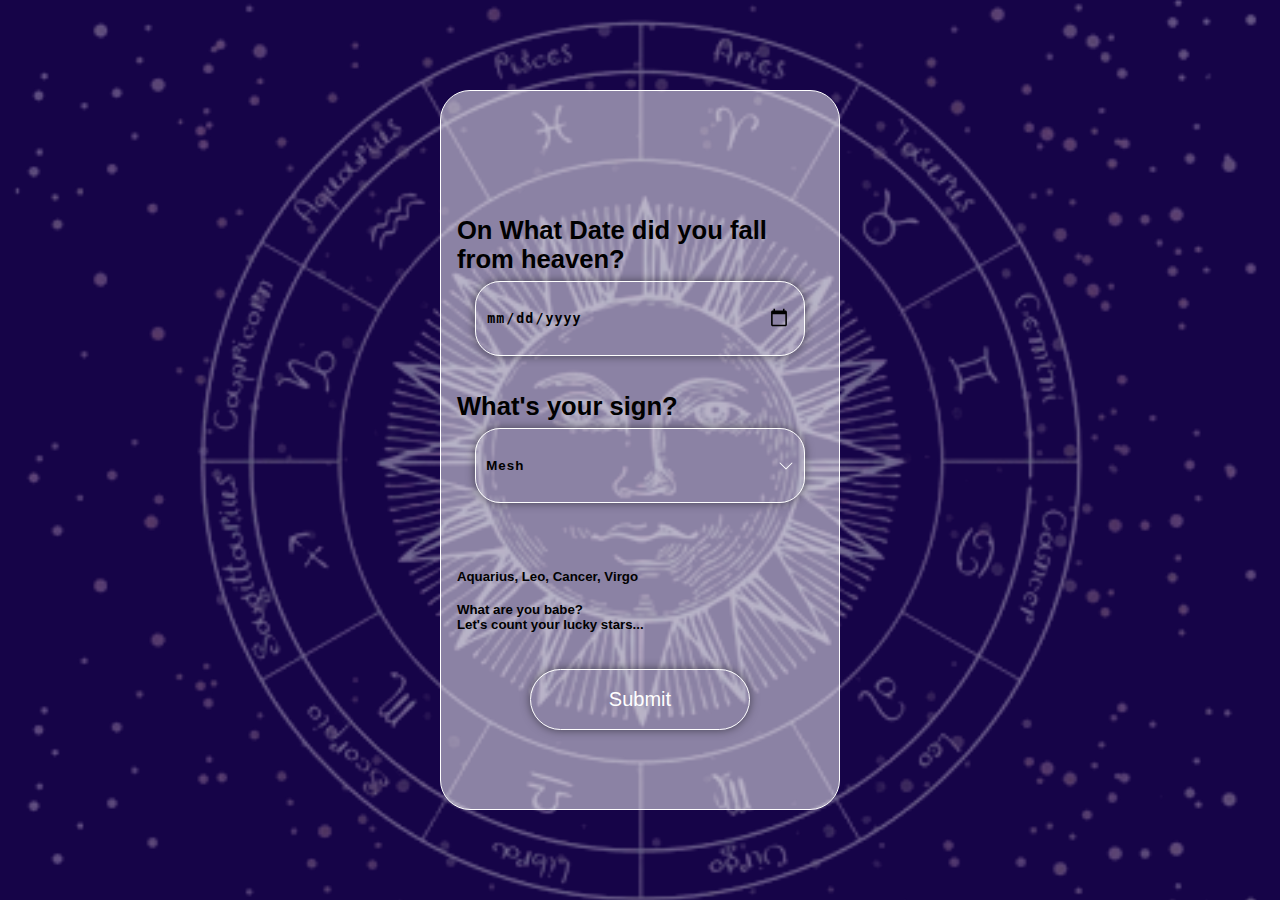
<file: Frontend/index.html>
<!DOCTYPE html>
<html lang="en">
<head>
    <meta charset="UTF-8">
    <meta name="viewport" content="width=device-width, initial-scale=1.0">
    <title>Welcome</title>
    <link rel="stylesheet" type="text/css" href="style.css">
    <link rel="icon" href="favicon.png" type="image/png">
</head>
<body>
    <div id="main">
        <div id="overlay"></div>
        <div id="form">
            <form>
                <label for="dob">On What Date did you fall from heaven?</label>
                <input type="date" id="dob" name="dob" required>
                <label for="date">What's your sign?</label>
                <select id="sign" name="sign" required>
                    <option value="mesh">Mesh</option>
                    <option value="karka">Karka</option>
                    <option value="vrish">Vrish</option>
                    <option value="mithun">Mithun</option>
                    <option value="simha">Simha</option>
                    <option value="kanya">Kanya</option>
                    <option value="vrishchik">Vrishchik</option>
                    <option value="tula">Tula</option>
                    <option value="dhanu">Dhanu</option>
                    <option value="makara">Makara</option>
                    <option value="kumbh">Kumbh</option>
                    <option value="meena">Meena</option>
                </select>
                <h5 id="first">Aquarius, Leo, Cancer, Virgo<h5/>
                <h5 id="second">What are you babe?</h5>
                <h5 id="third">Let's count your lucky stars...</h5>
                <button type="button" id="submit" onclick="submitForm()">Submit</button>
            </form>
        </div>
    </div>
    <div id="loading" style="display: none;">
        <div id="loadingdiv">
            <div class="spinner"></div>
            <p>Cooking</p>
        </div>
    </div>
    <script>
        async function submitForm() {
            const dob = document.getElementById('dob').value;
            if (!dob) {
                alert('Please enter DOB');
                return;
            }
            document.getElementById('loading').style.display = 'flex';
            const sign = document.getElementById('sign').value;
            try {
                const currdate = new Date();
                const day = currdate.getDate();
                const month = currdate.getMonth() + 1;
                const year = currdate.getFullYear();
                const today = `${year}-${month}-${day}`;
                const response = await fetch(`http://127.0.0.1:8000/get_data/${sign}`);
                if (!response.ok) {
                    throw new Error('Network response was not ok');
                }
                const data = await response.json();
                localStorage.setItem('apiResponse', JSON.stringify(data));
                localStorage.setItem('date', today);
                localStorage.setItem('dob', dob);
                localStorage.setItem('sign', sign);
                window.location.href = 'pred.html';
            } catch (error) {
                console.error('Fetch error:', error);
                document.getElementById('loading').style.display = 'none';
            }
        }
    </script>
</body>
</html>
</file>
<file: Frontend/style.css>
*{
    margin:0;
    padding:0;
    box-sizing: border-box;
}
html, body{
    height: 100%;
    width: 100%;
    font-family: 'Roboto', sans-serif;
    overflow: hidden;

}
#main{
    position: relative;
    width: 100%;
    height: 100%;
    background-color: #160448;
}
#overlay{
    position: absolute;
    width: 100%;
    height: 100%;
    background: url("image.png") no-repeat center center/cover;
    opacity: 0.4;
}
#loading {
    position: fixed;
    top: 0;
    left: 0;
    width: 100%;
    height: 100%;
    background: rgba(0, 0, 0, 0.5);
    display: flex;
    justify-content: center;
    align-items: center;
    z-index: 1000;
}
#loadingdiv{
    display:flex;
    flex-direction: column;
    justify-content: center;
    align-items: center;
}

.spinner {
    border: 16px solid #f3f3f3;
    border-top: 16px solid #3498db;
    border-radius: 50%;
    width: 120px;
    height: 120px;
    animation: spin 2s linear infinite;
}

@keyframes spin {
    0% { transform: rotate(0deg); }
    100% { transform: rotate(360deg); }
}

#loading p {
    color: white;
    font-size: 1.5em;
    margin-top: 20px;
}
#form{
    padding-top:3%;
    position:absolute;
    display: flex;
    flex-direction: column;
    gap:5vh;
    top:50%;
    left:50%;
    transform:translate(-50%,-50%);
    height:80vh;
    width: 400px;
    border: 1px solid white;
    background-color: rgba(255, 255, 255, 0.5);
    backdrop-filter: blur(100%);
    border-radius: 30px;
}
#form form{
    padding-left:4%;
    padding-right:4%;
    height:100%;
    display: flex;
    flex-direction: column;
    justify-content: center;
    align-items: center;
}
#form h5{
    font-weight: bold;
    align-self: flex-start;
}
#first{
    margin-top: 18%;
}
#second{
    margin-top: 5%;
}
input, select {
    padding: 10px;
    color: white;
    font-weight: bold;
    letter-spacing: 1px;
    background-color: #333; 
    border: 1px solid #555; 
    border-radius: 5px;
    transition: background-color 0.3s ease, border-color 0.3s ease;
}

input[type="date"]::-webkit-calendar-picker-indicator {
    font-size: 1.5em;
    padding: 5px;
}

select {
    appearance: none;
    -webkit-appearance: none;
    -moz-appearance: none;
    background-image: url('data:image/svg+xml;charset=US-ASCII,<svg xmlns="http://www.w3.org/2000/svg" width="16" height="16" fill="white" class="bi bi-chevron-down" viewBox="0 0 16 16"><path fill-rule="evenodd" d="M1.646 4.646a.5.5 0 0 1 .708 0L8 10.293l5.646-5.647a.5.5 0 0 1 .708.708l-6 6a.5.5 0 0 1-.708 0l-6-6a.5.5 0 0 1 0-.708z"/></svg>');
    background-repeat: no-repeat;
    background-position: right 10px center;
    padding-right: 25px;
    background-color: #333; 
    color: white;
    font-weight: bold;
    border: 1px solid #555; 
    border-radius: 5px;
    transition: background-color 0.3s ease, border-color 0.3s ease;
}
select option {
    background-color: #333; 
    color: white;
    padding: 10px;
}
select:hover, input:hover {
    background-color: #444;
    border-color: #666;
}

label{
    color:black;
    font-size: clamp(1.5rem, 2vw, 2.5rem);
    text-align: left;
    margin-top: 10%;
    margin-bottom: 1%;
    align-self: flex-start;
    padding-bottom: 1%;
    font-weight: bold;
}

#dob
{
    border-radius: 25px;
    box-shadow: 0 0 10px 0 rgba(0, 0, 0, 0.5);
    border:1px solid white;
    width:90%;
    height:11%;
    background-color:transparent;
    color:black;
}
#sign
{
    border-radius: 25px;
    border:1px solid white;
    box-shadow: 0 0 10px 0 rgba(0, 0, 0, 0.5);
    width:90%;
    height:11%;
    background-color: transparent;
    color:black;
}

#submit{
    border:1px solid white;
    border-radius: 300px;
    box-shadow: 0 0 10px 0 rgba(0, 0, 0, 0.5);
    font-size:125%;
    width:60%;
    height:9%;
    margin-top:10%;
    margin-bottom:8%;
    background-color:transparent;
    color:white;
}

#submit:hover{
    background-color: white;
    color: black;
    cursor: pointer;
}

@media (max-width: 768px){
    select {
        padding-right: 20px;
    }
    #form{
        width: 350px;
    }
    label{
        font-size: clamp(1.5rem, 4vw, 2.5rem);
    }

}
@media (max-width: 400px){
    #form{
        width: 300px;
    }
    #dob
    {
        height: 10%;
    }
    #sign
    {
        height: 10%;
    }
    #submit{
        height: 8%;
    }
    label{
        font-size: clamp(1.25rem, 4vw, 1.5rem);
    }
}

@media (max-width: 320px){
    #form{
        width: 250px;
    }
    #dob
    {
        height: 8%;
    }
    #sign
    {
        height: 8%;
    }
    #submit{
        height: 6%;
    }
    label{
        font-size: clamp(1rem, 4vw, 1.25rem);
    }
}

@media (max-height: 625px){
    #form{
        height: 90vh;
        gap : 2vh;
    }
    #form form{
        padding-top: 10%;
    }
    #imgdiv{
        display:none;
    }
    #first{
        margin-top: 10%;
    }
    #second{
        margin-top: 5%;
    }
    #submit{
        margin-top: 5%;
    }
}
@media (max-height:300px){
    #form{
        height: 100vh;
        gap: 1vh;
    }
    #form form{
        padding-top: 10%;
    }
    #first{
        margin-top: 5%;
    }
    #second{
        margin-top: 2%;
    }
    #submit{
        margin-top: 2%;
    }
}
</file>
